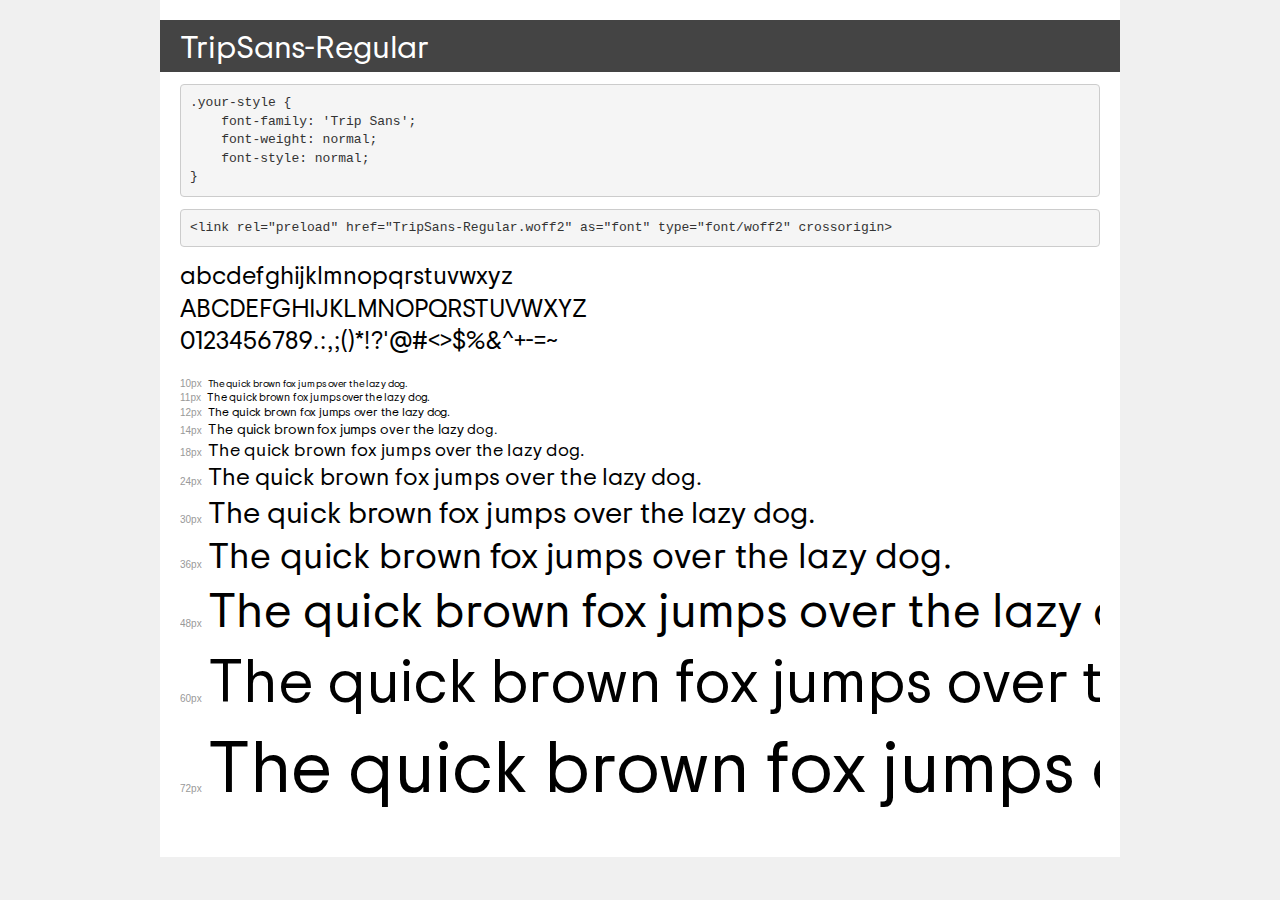
<file: assets/fonts/transfonter.org-20220422-214741/demo.html>
<!DOCTYPE html>
<html lang="en">
<head>
    <meta charset="utf-8">
    <meta http-equiv="X-UA-Compatible" content="IE=edge">
    <meta name="viewport" content="width=device-width, initial-scale=1">
    <meta name="robots" content="noindex, noarchive">
    <meta name="format-detection" content="telephone=no">
    <title>Transfonter demo</title>
    <link href="stylesheet.css" rel="stylesheet">
    <style>
        /*
        http://meyerweb.com/eric/tools/css/reset/
        v2.0 | 20110126
        License: none (public domain)
        */
        html, body, div, span, applet, object, iframe,
        h1, h2, h3, h4, h5, h6, p, blockquote, pre,
        a, abbr, acronym, address, big, cite, code,
        del, dfn, em, img, ins, kbd, q, s, samp,
        small, strike, strong, sub, sup, tt, var,
        b, u, i, center,
        dl, dt, dd, ol, ul, li,
        fieldset, form, label, legend,
        table, caption, tbody, tfoot, thead, tr, th, td,
        article, aside, canvas, details, embed,
        figure, figcaption, footer, header, hgroup,
        menu, nav, output, ruby, section, summary,
        time, mark, audio, video {
            margin: 0;
            padding: 0;
            border: 0;
            font-size: 100%;
            font: inherit;
            vertical-align: baseline;
        }
        /* HTML5 display-role reset for older browsers */
        article, aside, details, figcaption, figure,
        footer, header, hgroup, menu, nav, section {
            display: block;
        }
        body {
            line-height: 1;
        }
        ol, ul {
            list-style: none;
        }
        blockquote, q {
            quotes: none;
        }
        blockquote:before, blockquote:after,
        q:before, q:after {
            content: '';
            content: none;
        }
        table {
            border-collapse: collapse;
            border-spacing: 0;
        }
        /* demo styles */
        body {
            background: #f0f0f0;
            color: #000;
        }
        .page {
            background: #fff;
            width: 920px;
            margin: 0 auto;
            padding: 20px 20px 0 20px;
            overflow: hidden;
        }
        .font-container {
            overflow-x: auto;
            overflow-y: hidden;
            margin-bottom: 40px;
            line-height: 1.3;
            white-space: nowrap;
            padding-bottom: 5px;
        }
        h1 {
            position: relative;
            background: #444;
            font-size: 32px;
            color: #fff;
            padding: 10px 20px;
            margin: 0 -20px 12px -20px;
        }
        .letters {
            font-size: 25px;
            margin-bottom: 20px;
        }
        .s10:before {
            content: '10px';
        }
        .s11:before {
            content: '11px';
        }
        .s12:before {
            content: '12px';
        }
        .s14:before {
            content: '14px';
        }
        .s18:before {
            content: '18px';
        }
        .s24:before {
            content: '24px';
        }
        .s30:before {
            content: '30px';
        }
        .s36:before {
            content: '36px';
        }
        .s48:before {
            content: '48px';
        }
        .s60:before {
            content: '60px';
        }
        .s72:before {
            content: '72px';
        }
        .s10:before, .s11:before, .s12:before, .s14:before,
        .s18:before, .s24:before, .s30:before, .s36:before,
        .s48:before, .s60:before, .s72:before {
            font-family: Arial, sans-serif;
            font-size: 10px;
            font-weight: normal;
            font-style: normal;
            color: #999;
            padding-right: 6px;
        }
        pre {
            display: block;
            padding: 9px;
            margin: 0 0 12px;
            font-family: Monaco, Menlo, Consolas, "Courier New", monospace;
            font-size: 13px;
            line-height: 1.428571429;
            color: #333;
            font-weight: normal;
            font-style: normal;
            background-color: #f5f5f5;
            border: 1px solid #ccc;
            overflow-x: auto;
            border-radius: 4px;
        }
        /* responsive */
        @media (max-width: 959px) {
            .page {
                width: auto;
                margin: 0;
            }
        }
    </style>
</head>
<body>
<div class="page">
    <div class="demo">
        <h1 style="font-family: 'Trip Sans'; font-weight: normal; font-style: normal;">TripSans-Regular</h1>
        <pre title="Usage">.your-style {
    font-family: 'Trip Sans';
    font-weight: normal;
    font-style: normal;
}</pre>
        <pre title="Preload (optional)">
&lt;link rel=&quot;preload&quot; href=&quot;TripSans-Regular.woff2&quot; as=&quot;font&quot; type=&quot;font/woff2&quot; crossorigin&gt;</pre>
        <div class="font-container" style="font-family: 'Trip Sans'; font-weight: normal; font-style: normal;">
            <p class="letters">
                abcdefghijklmnopqrstuvwxyz<br>
ABCDEFGHIJKLMNOPQRSTUVWXYZ<br>
                0123456789.:,;()*!?'@#&lt;&gt;$%&^+-=~
            </p>
            <p class="s10" style="font-size: 10px;">The quick brown fox jumps over the lazy dog.</p>
            <p class="s11" style="font-size: 11px;">The quick brown fox jumps over the lazy dog.</p>
            <p class="s12" style="font-size: 12px;">The quick brown fox jumps over the lazy dog.</p>
            <p class="s14" style="font-size: 14px;">The quick brown fox jumps over the lazy dog.</p>
            <p class="s18" style="font-size: 18px;">The quick brown fox jumps over the lazy dog.</p>
            <p class="s24" style="font-size: 24px;">The quick brown fox jumps over the lazy dog.</p>
            <p class="s30" style="font-size: 30px;">The quick brown fox jumps over the lazy dog.</p>
            <p class="s36" style="font-size: 36px;">The quick brown fox jumps over the lazy dog.</p>
            <p class="s48" style="font-size: 48px;">The quick brown fox jumps over the lazy dog.</p>
            <p class="s60" style="font-size: 60px;">The quick brown fox jumps over the lazy dog.</p>
            <p class="s72" style="font-size: 72px;">The quick brown fox jumps over the lazy dog.</p>
        </div>
    </div>

</div>
</body>
</html>
</file>
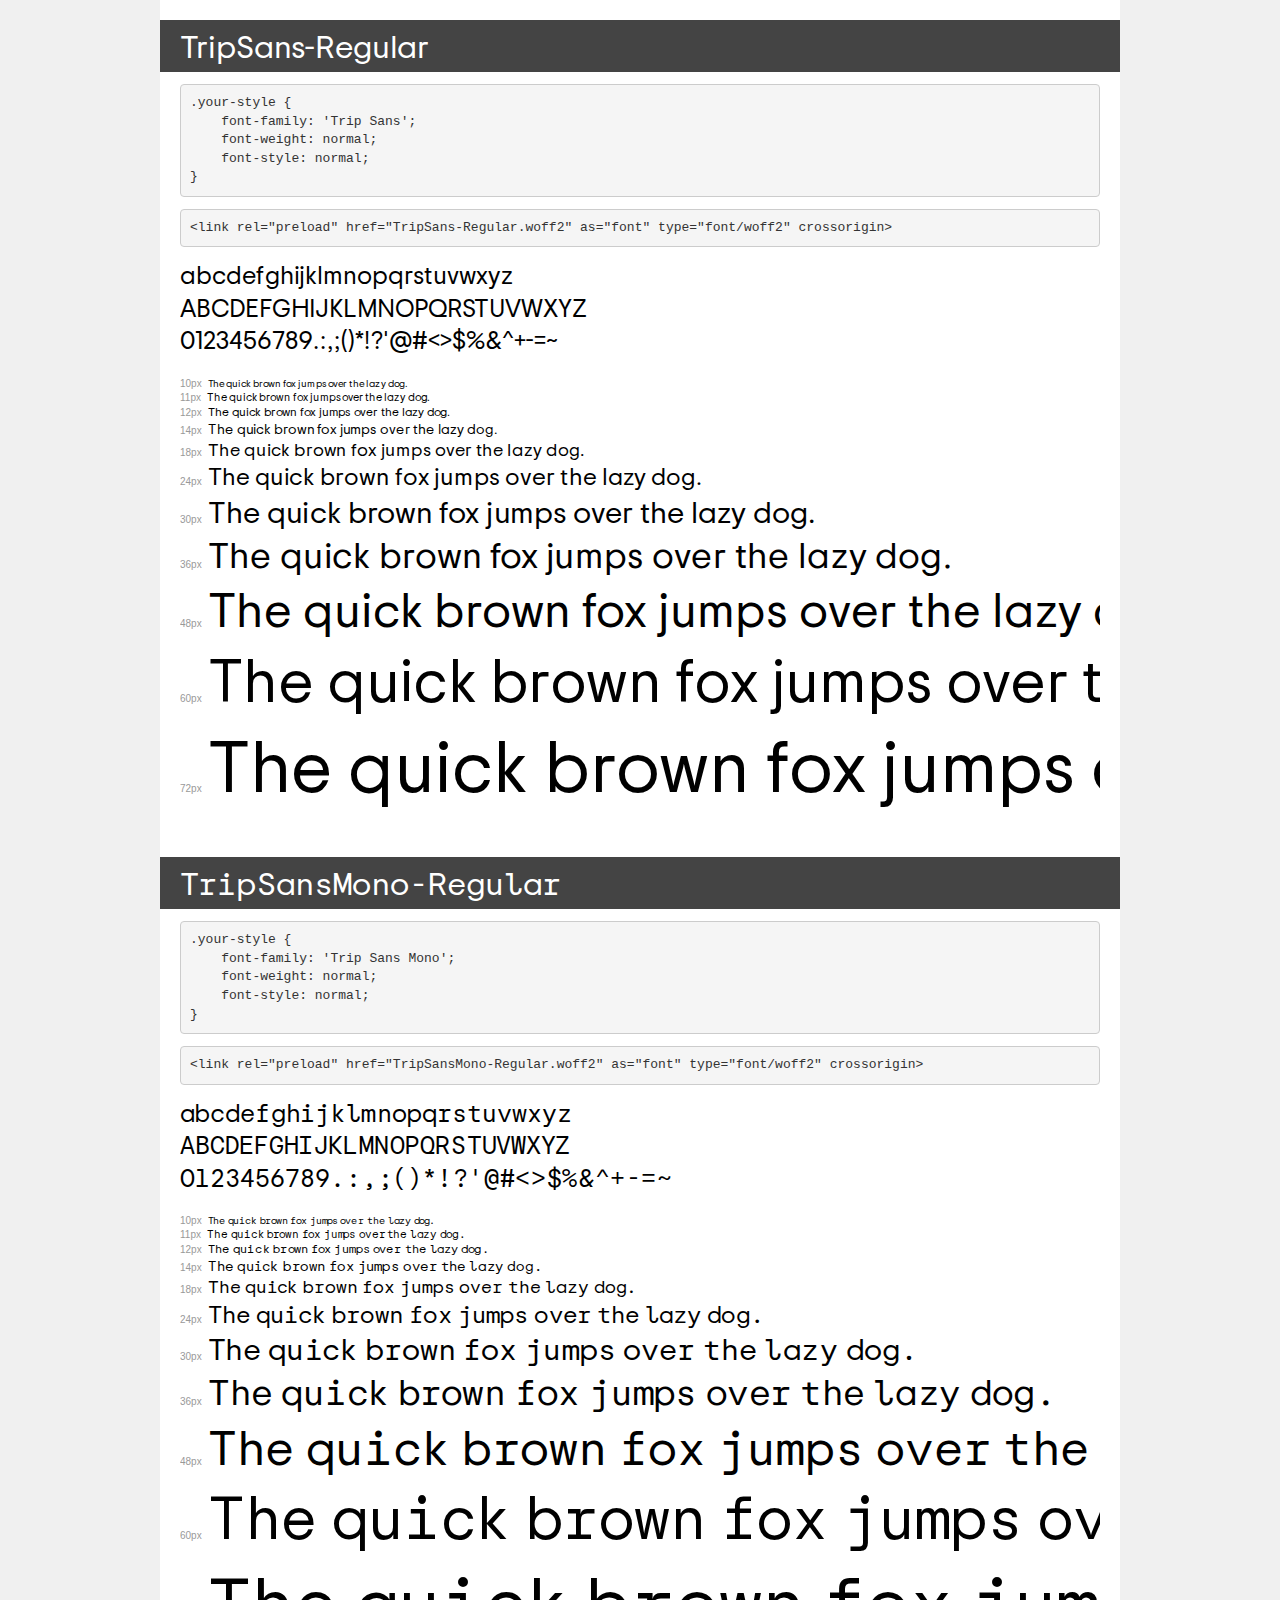
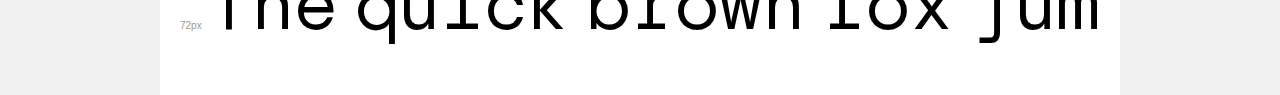
<file: assets/fonts/transfonter.org-20220422-215151/demo.html>
<!DOCTYPE html>
<html lang="en">
<head>
    <meta charset="utf-8">
    <meta http-equiv="X-UA-Compatible" content="IE=edge">
    <meta name="viewport" content="width=device-width, initial-scale=1">
    <meta name="robots" content="noindex, noarchive">
    <meta name="format-detection" content="telephone=no">
    <title>Transfonter demo</title>
    <link href="stylesheet.css" rel="stylesheet">
    <style>
        /*
        http://meyerweb.com/eric/tools/css/reset/
        v2.0 | 20110126
        License: none (public domain)
        */
        html, body, div, span, applet, object, iframe,
        h1, h2, h3, h4, h5, h6, p, blockquote, pre,
        a, abbr, acronym, address, big, cite, code,
        del, dfn, em, img, ins, kbd, q, s, samp,
        small, strike, strong, sub, sup, tt, var,
        b, u, i, center,
        dl, dt, dd, ol, ul, li,
        fieldset, form, label, legend,
        table, caption, tbody, tfoot, thead, tr, th, td,
        article, aside, canvas, details, embed,
        figure, figcaption, footer, header, hgroup,
        menu, nav, output, ruby, section, summary,
        time, mark, audio, video {
            margin: 0;
            padding: 0;
            border: 0;
            font-size: 100%;
            font: inherit;
            vertical-align: baseline;
        }
        /* HTML5 display-role reset for older browsers */
        article, aside, details, figcaption, figure,
        footer, header, hgroup, menu, nav, section {
            display: block;
        }
        body {
            line-height: 1;
        }
        ol, ul {
            list-style: none;
        }
        blockquote, q {
            quotes: none;
        }
        blockquote:before, blockquote:after,
        q:before, q:after {
            content: '';
            content: none;
        }
        table {
            border-collapse: collapse;
            border-spacing: 0;
        }
        /* demo styles */
        body {
            background: #f0f0f0;
            color: #000;
        }
        .page {
            background: #fff;
            width: 920px;
            margin: 0 auto;
            padding: 20px 20px 0 20px;
            overflow: hidden;
        }
        .font-container {
            overflow-x: auto;
            overflow-y: hidden;
            margin-bottom: 40px;
            line-height: 1.3;
            white-space: nowrap;
            padding-bottom: 5px;
        }
        h1 {
            position: relative;
            background: #444;
            font-size: 32px;
            color: #fff;
            padding: 10px 20px;
            margin: 0 -20px 12px -20px;
        }
        .letters {
            font-size: 25px;
            margin-bottom: 20px;
        }
        .s10:before {
            content: '10px';
        }
        .s11:before {
            content: '11px';
        }
        .s12:before {
            content: '12px';
        }
        .s14:before {
            content: '14px';
        }
        .s18:before {
            content: '18px';
        }
        .s24:before {
            content: '24px';
        }
        .s30:before {
            content: '30px';
        }
        .s36:before {
            content: '36px';
        }
        .s48:before {
            content: '48px';
        }
        .s60:before {
            content: '60px';
        }
        .s72:before {
            content: '72px';
        }
        .s10:before, .s11:before, .s12:before, .s14:before,
        .s18:before, .s24:before, .s30:before, .s36:before,
        .s48:before, .s60:before, .s72:before {
            font-family: Arial, sans-serif;
            font-size: 10px;
            font-weight: normal;
            font-style: normal;
            color: #999;
            padding-right: 6px;
        }
        pre {
            display: block;
            padding: 9px;
            margin: 0 0 12px;
            font-family: Monaco, Menlo, Consolas, "Courier New", monospace;
            font-size: 13px;
            line-height: 1.428571429;
            color: #333;
            font-weight: normal;
            font-style: normal;
            background-color: #f5f5f5;
            border: 1px solid #ccc;
            overflow-x: auto;
            border-radius: 4px;
        }
        /* responsive */
        @media (max-width: 959px) {
            .page {
                width: auto;
                margin: 0;
            }
        }
    </style>
</head>
<body>
<div class="page">
    <div class="demo">
        <h1 style="font-family: 'Trip Sans'; font-weight: normal; font-style: normal;">TripSans-Regular</h1>
        <pre title="Usage">.your-style {
    font-family: 'Trip Sans';
    font-weight: normal;
    font-style: normal;
}</pre>
        <pre title="Preload (optional)">
&lt;link rel=&quot;preload&quot; href=&quot;TripSans-Regular.woff2&quot; as=&quot;font&quot; type=&quot;font/woff2&quot; crossorigin&gt;</pre>
        <div class="font-container" style="font-family: 'Trip Sans'; font-weight: normal; font-style: normal;">
            <p class="letters">
                abcdefghijklmnopqrstuvwxyz<br>
ABCDEFGHIJKLMNOPQRSTUVWXYZ<br>
                0123456789.:,;()*!?'@#&lt;&gt;$%&^+-=~
            </p>
            <p class="s10" style="font-size: 10px;">The quick brown fox jumps over the lazy dog.</p>
            <p class="s11" style="font-size: 11px;">The quick brown fox jumps over the lazy dog.</p>
            <p class="s12" style="font-size: 12px;">The quick brown fox jumps over the lazy dog.</p>
            <p class="s14" style="font-size: 14px;">The quick brown fox jumps over the lazy dog.</p>
            <p class="s18" style="font-size: 18px;">The quick brown fox jumps over the lazy dog.</p>
            <p class="s24" style="font-size: 24px;">The quick brown fox jumps over the lazy dog.</p>
            <p class="s30" style="font-size: 30px;">The quick brown fox jumps over the lazy dog.</p>
            <p class="s36" style="font-size: 36px;">The quick brown fox jumps over the lazy dog.</p>
            <p class="s48" style="font-size: 48px;">The quick brown fox jumps over the lazy dog.</p>
            <p class="s60" style="font-size: 60px;">The quick brown fox jumps over the lazy dog.</p>
            <p class="s72" style="font-size: 72px;">The quick brown fox jumps over the lazy dog.</p>
        </div>
    </div>

    <div class="demo">
        <h1 style="font-family: 'Trip Sans Mono'; font-weight: normal; font-style: normal;">TripSansMono-Regular</h1>
        <pre title="Usage">.your-style {
    font-family: 'Trip Sans Mono';
    font-weight: normal;
    font-style: normal;
}</pre>
        <pre title="Preload (optional)">
&lt;link rel=&quot;preload&quot; href=&quot;TripSansMono-Regular.woff2&quot; as=&quot;font&quot; type=&quot;font/woff2&quot; crossorigin&gt;</pre>
        <div class="font-container" style="font-family: 'Trip Sans Mono'; font-weight: normal; font-style: normal;">
            <p class="letters">
                abcdefghijklmnopqrstuvwxyz<br>
ABCDEFGHIJKLMNOPQRSTUVWXYZ<br>
                0123456789.:,;()*!?'@#&lt;&gt;$%&^+-=~
            </p>
            <p class="s10" style="font-size: 10px;">The quick brown fox jumps over the lazy dog.</p>
            <p class="s11" style="font-size: 11px;">The quick brown fox jumps over the lazy dog.</p>
            <p class="s12" style="font-size: 12px;">The quick brown fox jumps over the lazy dog.</p>
            <p class="s14" style="font-size: 14px;">The quick brown fox jumps over the lazy dog.</p>
            <p class="s18" style="font-size: 18px;">The quick brown fox jumps over the lazy dog.</p>
            <p class="s24" style="font-size: 24px;">The quick brown fox jumps over the lazy dog.</p>
            <p class="s30" style="font-size: 30px;">The quick brown fox jumps over the lazy dog.</p>
            <p class="s36" style="font-size: 36px;">The quick brown fox jumps over the lazy dog.</p>
            <p class="s48" style="font-size: 48px;">The quick brown fox jumps over the lazy dog.</p>
            <p class="s60" style="font-size: 60px;">The quick brown fox jumps over the lazy dog.</p>
            <p class="s72" style="font-size: 72px;">The quick brown fox jumps over the lazy dog.</p>
        </div>
    </div>

</div>
</body>
</html>
</file>
<file: assets/fonts/transfonter.org-20220422-214741/stylesheet.css>
@font-face {
    font-family: 'Trip Sans';
    src: url('TripSans-Regular.eot');
    src: url('TripSans-Regular.eot?#iefix') format('embedded-opentype'),
        url('TripSans-Regular.woff2') format('woff2'),
        url('TripSans-Regular.woff') format('woff'),
        url('TripSans-Regular.ttf') format('truetype'),
        url('TripSans-Regular.svg#TripSans-Regular') format('svg');
    font-weight: normal;
    font-style: normal;
    font-display: swap;
}
</file>
<file: assets/fonts/transfonter.org-20220422-215151/stylesheet.css>
@font-face {
    font-family: 'Trip Sans';
    src: url('TripSans-Regular.eot');
    src: url('TripSans-Regular.eot?#iefix') format('embedded-opentype'),
        url('TripSans-Regular.woff2') format('woff2'),
        url('TripSans-Regular.woff') format('woff'),
        url('TripSans-Regular.ttf') format('truetype'),
        url('TripSans-Regular.svg#TripSans-Regular') format('svg');
    font-weight: normal;
    font-style: normal;
    font-display: swap;
}

@font-face {
    font-family: 'Trip Sans Mono';
    src: url('TripSansMono-Regular.eot');
    src: url('TripSansMono-Regular.eot?#iefix') format('embedded-opentype'),
        url('TripSansMono-Regular.woff2') format('woff2'),
        url('TripSansMono-Regular.woff') format('woff'),
        url('TripSansMono-Regular.ttf') format('truetype'),
        url('TripSansMono-Regular.svg#TripSansMono-Regular') format('svg');
    font-weight: normal;
    font-style: normal;
    font-display: swap;
}
</file>
